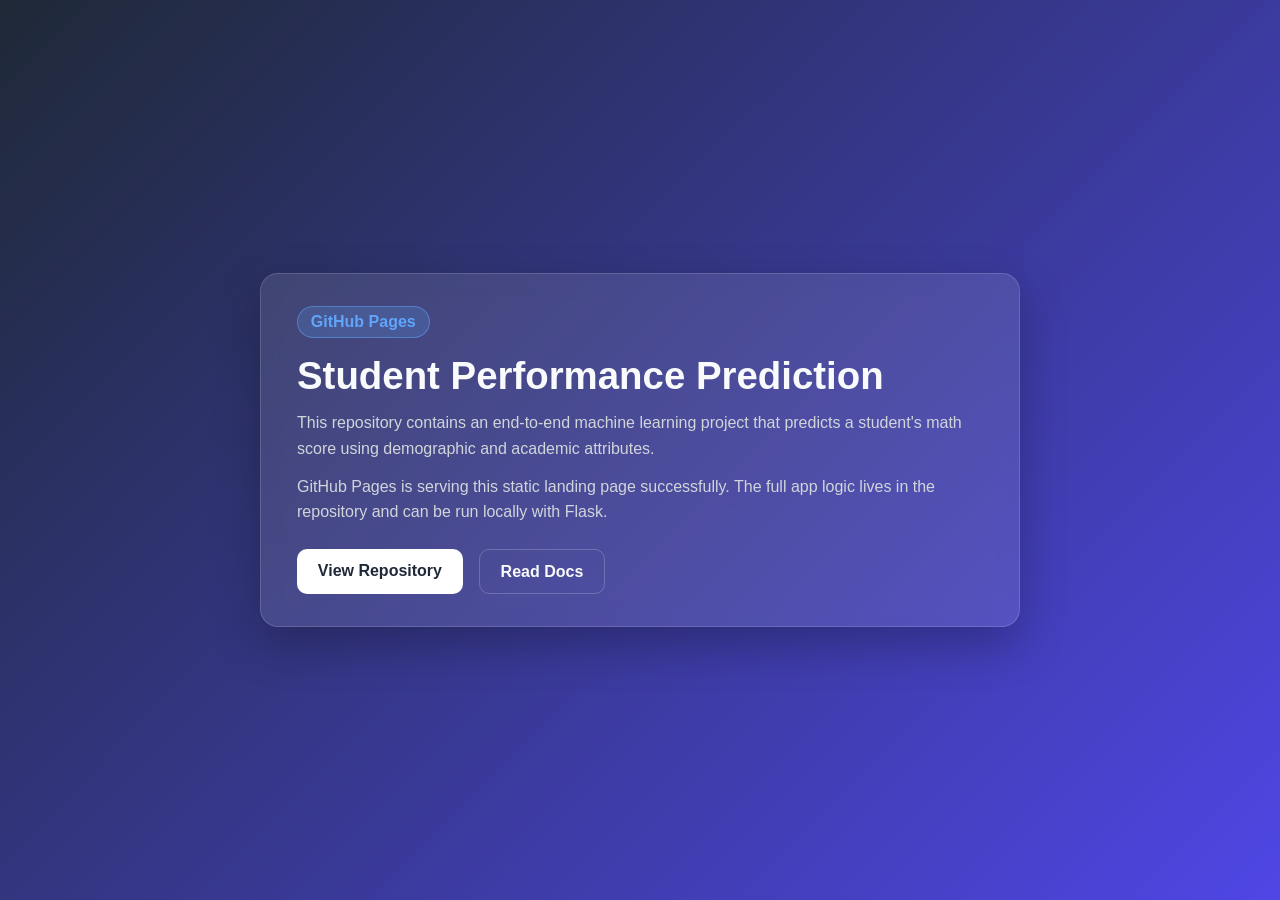
<file: index.html>
<!DOCTYPE html>
<html lang="en">
  <head>
    <meta charset="UTF-8" />
    <meta name="viewport" content="width=device-width, initial-scale=1.0" />
    <title>Student Performance Prediction</title>
    <style>
      :root {
        --bg1: #1f2937;
        --bg2: #4f46e5;
        --card: rgba(255, 255, 255, 0.1);
        --text: #f9fafb;
        --muted: #d1d5db;
        --accent: #60a5fa;
      }

      * { box-sizing: border-box; }

      body {
        margin: 0;
        min-height: 100vh;
        display: flex;
        align-items: center;
        justify-content: center;
        background: linear-gradient(135deg, var(--bg1), var(--bg2));
        color: var(--text);
        font-family: Arial, sans-serif;
      }

      .card {
        width: min(760px, 90vw);
        background: var(--card);
        border: 1px solid rgba(255, 255, 255, 0.15);
        border-radius: 18px;
        padding: 2rem 2.25rem;
        backdrop-filter: blur(10px);
        box-shadow: 0 18px 45px rgba(0, 0, 0, 0.25);
      }

      h1 {
        margin-top: 0;
        margin-bottom: 0.75rem;
        font-size: clamp(2rem, 3vw, 3rem);
      }

      p {
        color: var(--muted);
        line-height: 1.6;
        margin: 0.75rem 0;
      }

      .badge {
        display: inline-block;
        padding: 0.4rem 0.8rem;
        border-radius: 999px;
        background: rgba(96, 165, 250, 0.2);
        border: 1px solid rgba(96, 165, 250, 0.5);
        color: var(--accent);
        font-weight: bold;
        margin-bottom: 1rem;
      }

      .actions {
        margin-top: 1.5rem;
        display: flex;
        gap: 1rem;
        flex-wrap: wrap;
      }

      a.button {
        display: inline-block;
        background: #ffffff;
        color: #1f2937;
        text-decoration: none;
        padding: 0.8rem 1.3rem;
        border-radius: 10px;
        font-weight: 700;
      }

      a.button.secondary {
        background: transparent;
        color: var(--text);
        border: 1px solid rgba(255, 255, 255, 0.2);
      }
    </style>
  </head>
  <body>
    <main class="card">
      <div class="badge">GitHub Pages</div>
      <h1>Student Performance Prediction</h1>
      <p>
        This repository contains an end-to-end machine learning project that predicts
        a student's math score using demographic and academic attributes.
      </p>
      <p>
        GitHub Pages is serving this static landing page successfully. The full app
        logic lives in the repository and can be run locally with Flask.
      </p>

      <div class="actions">
        <a class="button" href="https://github.com/ranjithbohara17/mlproject">View Repository</a>
        <a class="button secondary" href="https://github.com/ranjithbohara17/mlproject/blob/main/README.md">Read Docs</a>
      </div>
    </main>
  </body>
</html>
</file>
